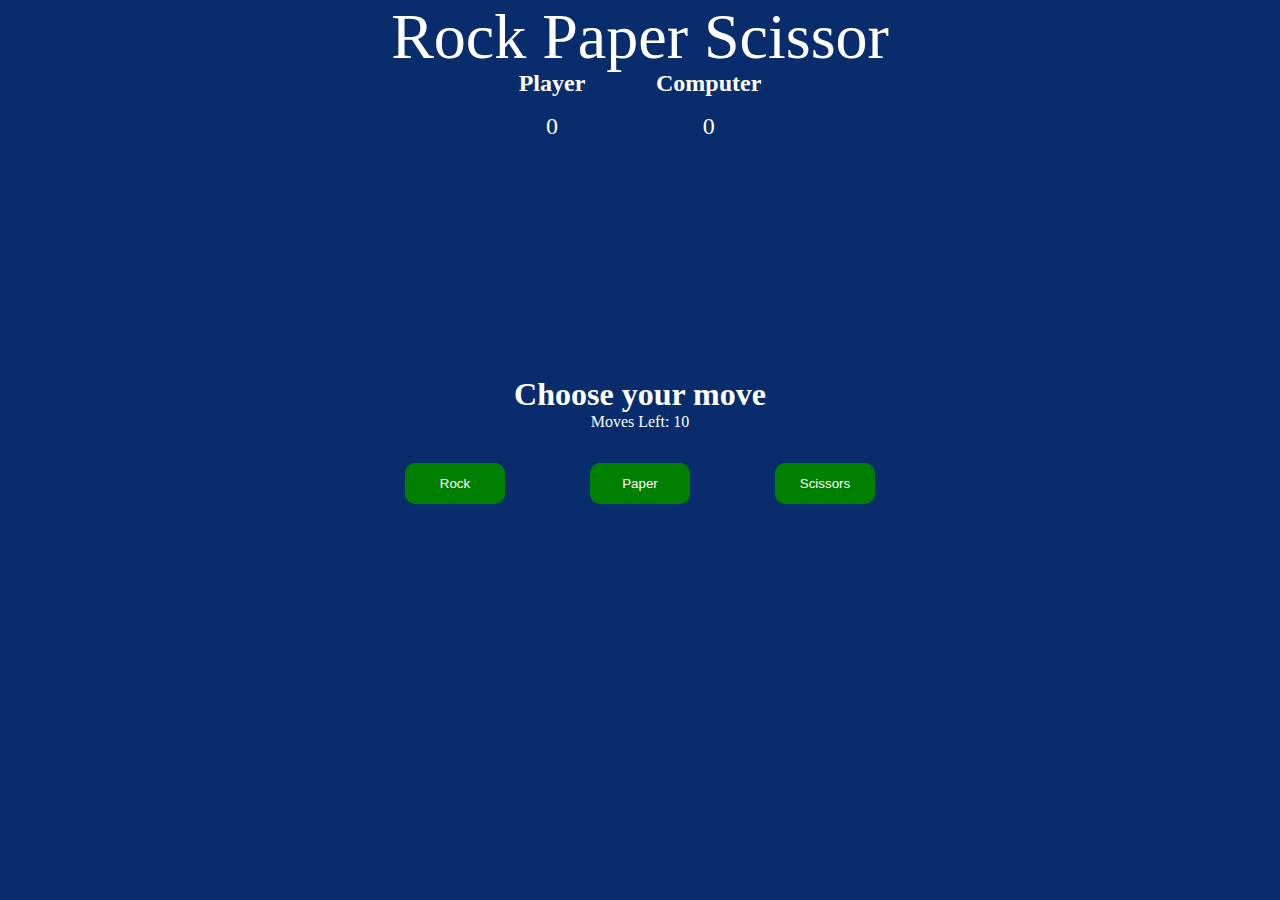
<file: Rock Paper Scissor/index.html>
<!DOCTYPE html>
<html lang="en">
<head>
	<meta charset="UTF-8">
	<meta name="viewport"
		content="width=device-width,
				initial-scale=1.0">
	<link rel="stylesheet" href="style.css">
	<title>Rock Paper Scissor</title>
</head>
<body>
	<section class="game">
		<div class="title">Rock Paper Scissor</div>
		
		<div class="score">
			<div class="playerScore">
				<h2>Player</h2>
				<p class="p-count count">0</p>

			</div>	
			<div class="computerScore">
				<h2>Computer</h2>
				<p class="c-count count">0</p>

			</div>
		</div>
	
		<div class="move">Choose your move</div>
		
		<div class="movesleft">Moves Left: 10 </div>
		
		<div class="options">
			<button class="rock">Rock</button>
			<button class="paper">Paper</button>
			<button class="scissor">Scissors</button>
		</div>
		
		<div class="result"></div>
		
		<button class="reload"></button>

	</section>

	<script src="script.js"></script>
</body>
</html>
</file>
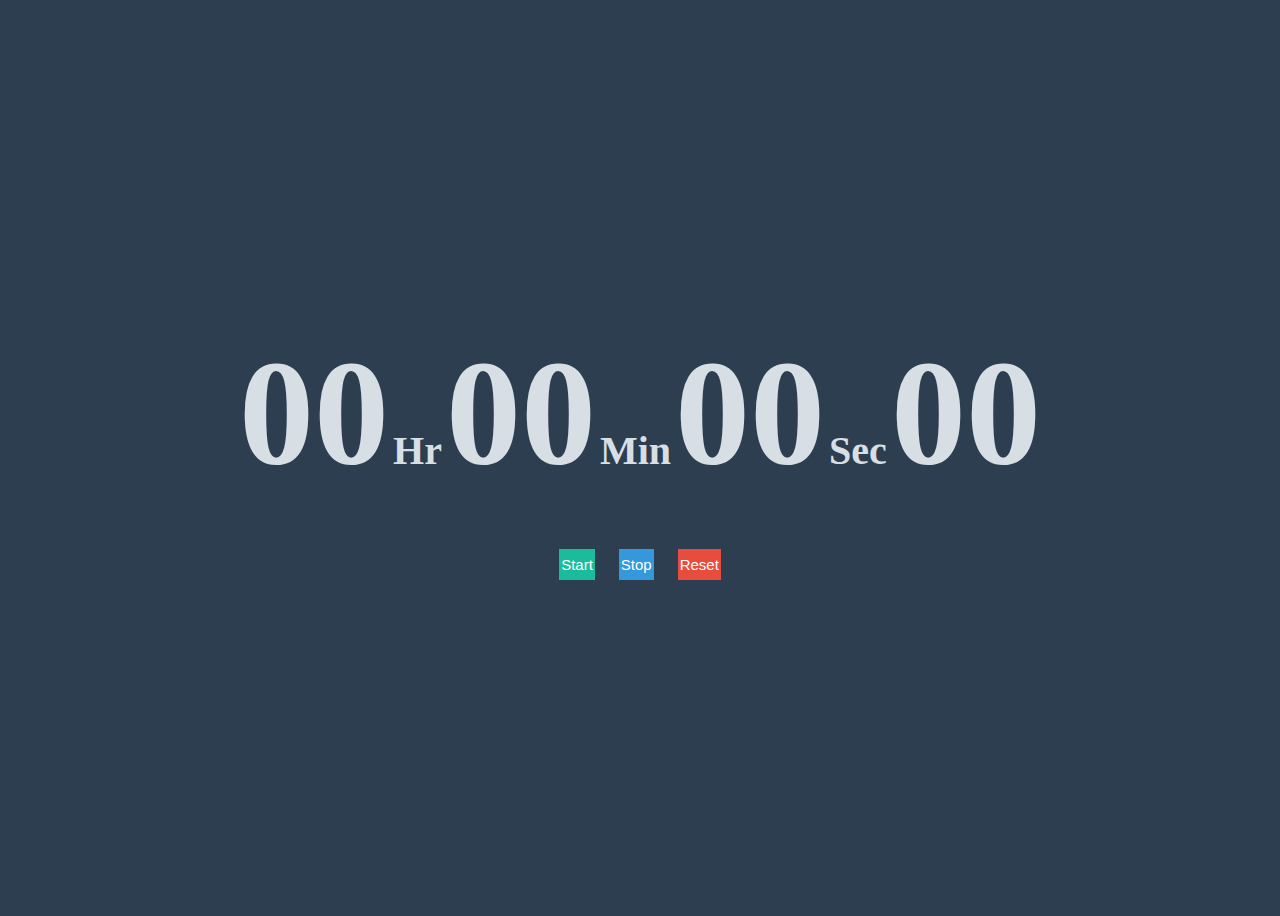
<file: Stop Watch/index.html>
<!DOCTYPE html>
<html lang="en">
<head>
    <meta charset="UTF-8">
    <meta http-equiv="X-UA-Compatible" content="IE=edge">
    <meta name="viewport" content="width=device-width, initial-scale=1.0">
    <title>Stop Watch</title>
    <link rel="stylesheet" href="style.css">
</head>
<body>

    <div id="container">
        <div id="time">
            <span class="digit" id="hr">00</span>
            <span class="txt">Hr</span>
            <span class="digit" id="min">00</span>
            <span class="txt">Min</span>
            <span class="digit" id="sec">00</span>
            <span class="txt">Sec</span>
            <span class="digit" id="count">00</span>

        </div>

        <div id="btn-container">
            <button class="btn" id="start" onclick="start()">Start</button>
            <button class="btn" id="stop" onclick="stop()">Stop</button>
            <button class="btn" id="reset" onclick="reset()">Reset</button>


        </div>
    </div>
    <script src="script.js"></script>
</body>
</html>
</file>
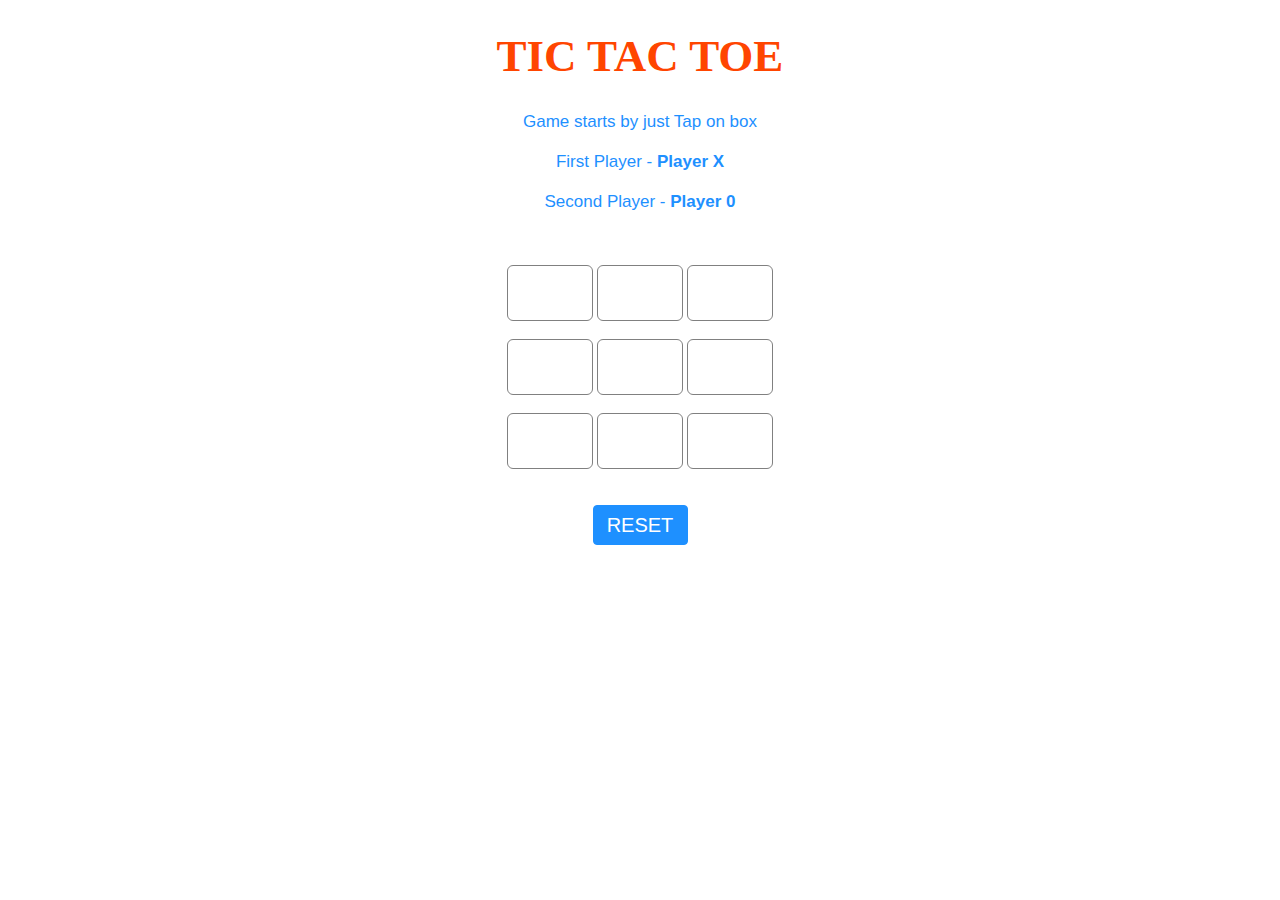
<file: Tik Tack Toe/index.html>
<!DOCTYPE html>

<head>
	<meta name="viewport" content=
		"width=device-width, initial-scale=1.0">

	<!-- CSS file Included -->
	<link rel="stylesheet"
		type="text/css" href="style.css">

	<!-- JavaScript file included -->
	<script src="script.js"></script>
</head>

<body>
	<div id="main">
		<h1>TIC TAC TOE</h1>

		<!-- Game Instructions -->
		<p id="ins">Game starts by just Tap on
			box<br><br>First Player - 
			<b>Player X</b><br><br>Second
			Player -  <b>Player 0</b>
		</p>




		<br><br>
		<!-- 3*3 grid of Boxes -->
		<input type="text" id="b1" onclick=
			"myfunc_3(); myfunc();" readonly>

		<input type="text" id="b2" onclick=
			"myfunc_4(); myfunc();" readonly>

		<input type="text" id="b3" onclick=
			"myfunc_5(); myfunc();" readonly>
		<br><br>

		<input type="text" id="b4" onclick=
			"myfunc_6(); myfunc();" readonly>
			
		<input type="text" id="b5" onclick=
			"myfunc_7(); myfunc();" readonly>

		<input type="text" id="b6" onclick=
			"myfunc_8(); myfunc();" readonly>
		<br><br>

		<input type="text" id="b7" onclick=
			"myfunc_9(); myfunc();" readonly>

		<input type="text" id="b8" onclick=
			"myfunc_10();myfunc();" readonly>

		<input type="text" id="b9" onclick=
			"myfunc_11();myfunc();" readonly>

		<!-- Grid end here -->
		<br><br><br>
		<!-- Button to reset game -->
		<button id="but" onclick="myfunc_2()">
			RESET
		</button>

		<br><br>
		<!-- Space to show player turn -->
		<p id="print"></p>




	</div>
</body>

</html>
</file>
<file: Rock Paper Scissor/style.css>
*{
	padding: 0;
	margin: 0;
	box-sizing: border-box;
	background: #082c6c;
	color: #fff;
}
.game{
	display: flex;
	flex-direction: column;
	height: 100vh;
	width: 100vw;
	justify-content: center;
	align-items: center;
}

.title{
	position: absolute;
	top: 0;
	font-size: 4rem;
	z-index: 2;
}

.score{
	display: flex;
	width: 30vw;
	justify-content: space-evenly;
	position: absolute;
	top: 70px;
	z-index: 1;
}

.p-count,.c-count{
	text-align: center;
	font-size: 1.5rem;
	margin-top: 1rem;
}

.options{
	display: flex;
	width: 50vw;
	justify-content: space-evenly;
	margin-top: 2rem;
}

.rock, .paper, .scissor{
	padding: 0.8rem;
	width: 100px;
	border-radius: 10px;
	background: green;
	outline: none;
	border-color: green;
	border: none;
	cursor: pointer;
}

.move{
	font-size: 2rem;
	font-weight: bold;
}

.reload {
	display: none;
	margin-top: 2rem;
	padding: 1rem;
	background: green;
	outline: none;
	border: none;
	border-radius: 10px;
	cursor: pointer;
}

.result{
	margin-top: 20px;
	font-size: 1.2rem;
}

@media screen and (max-width: 612px)
{
	.title{
		text-align: center;
	}
	.score{
		position: absolute;
		top: 200px;
		width: 100vw;
	}
	.options{
		width: 100vw;
	}
}
</file>
<file: Stop Watch/style.css>
body{
    background-color: #2c3e50;
    display: flex;
    justify-content: center;
    align-items: center;
    height: 100vh;
}
#container{
    color: #d7dfe4; 
}

.digit{
    font-size: 150px;
    font-weight: bold;
}

.txt{
    font-size: 40px;
    font-weight: bold;
}

#btn-container{
    text-align: center;
    margin-top: 40px;
}
.btn{
    padding: 7px 2px;
    font-size: 15px;
    margin: 10px;
    color: white;
    border: 0px;
    cursor: pointer;
}

#start{
    background-color: #1abc9c;
}
#stop{
    background-color: #3498db;
}
#reset{
    background-color: #e74c3c;
}
</file>
<file: Tik Tack Toe/style.css>
/* CSS Code */
/* Heading */
h1 {
	color: orangered;
	font-size: 45px;
}

	/* 3*3 Grid */
	#b1, #b2, #b3, #b4, #b5,
	#b6, #b7, #b8, #b9 {
		width: 80px;
		height: 52px;
		margin: auto;
		border: 1px solid gray;
		border-radius: 6px;
		font-size: 30px;
		text-align: center;
	}

	/* Reset Button */
	#but {
		box-sizing: border-box;
		width: 95px;
		height: 40px;
		border: 1px solid dodgerblue;
		margin: auto;
		border-radius: 4px;
		font-family: Verdana,
			Geneva, Tahoma, sans-serif;

		background-color: dodgerblue;
		color: white;
		font-size: 20px;
		cursor: pointer;
	}

	/* Player turn space */
	#print {
		font-family: Verdana,
			Geneva, Tahoma, sans-serif;

		color: dodgerblue;
		font-size: 20px;
	}

	/* Main Container */
	#main {
		text-align: center;
	}

	/* Game Instruction Text */
	#ins {
		font-family: Verdana,
			Geneva, Tahoma, sans-serif;
			
		color: dodgerblue;
		font-size: 17px;
	}
</file>
